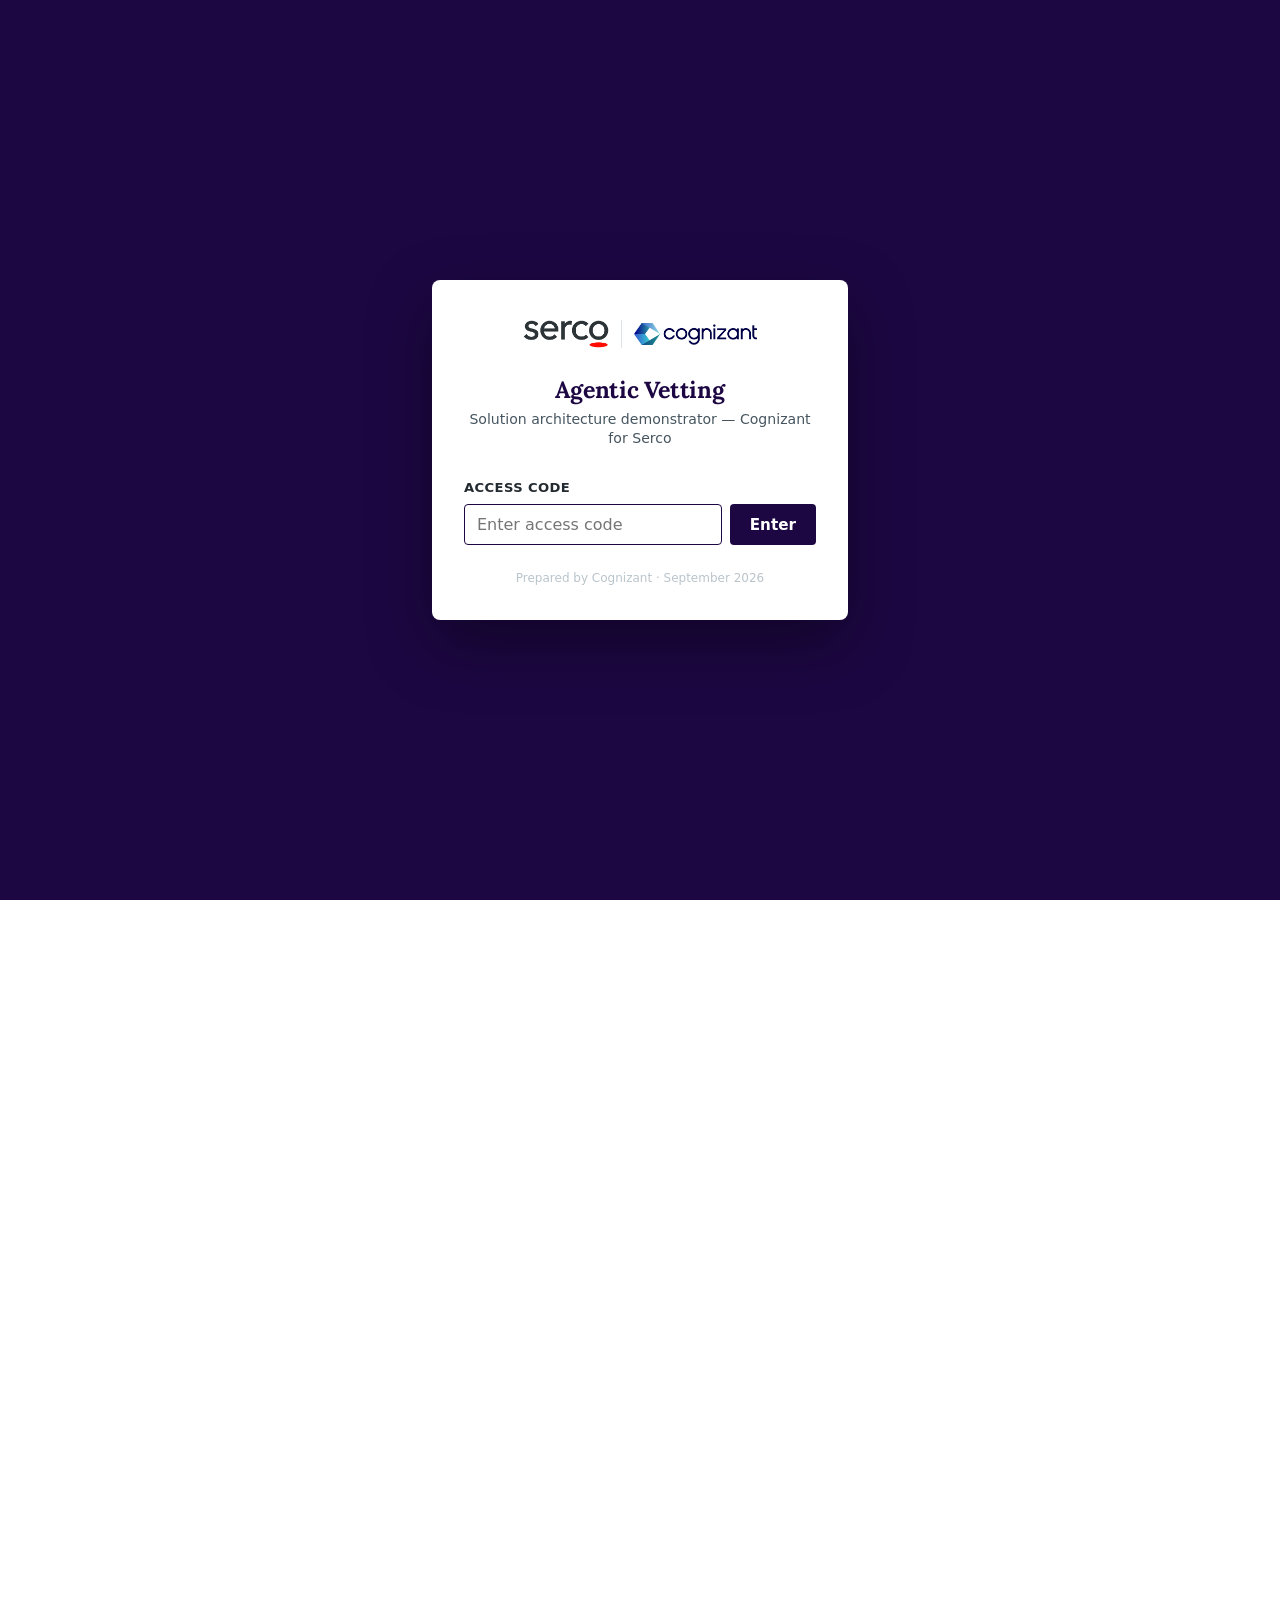
<file: index.html>
<!DOCTYPE html>
<html lang="en-GB">
<head>
<meta charset="utf-8">
<meta name="viewport" content="width=device-width, initial-scale=1">
<title>The case for agentic vetting — Serco Vetting &amp; Onboarding</title>
<meta name="description" content="An agentic AI solution for Serco's vetting and onboarding process, built from Serco's own process maps, defect analysis and business cases.">
<link rel="stylesheet" href="assets/css/serco.css">
<link rel="stylesheet" href="assets/css/pages.css">
<link rel="stylesheet" href="assets/css/a11y.css">
<script src="assets/js/gate.js"></script>
</head>
<body>
<a class="skip" href="#main">Skip to content</a>

<header class="site-header">
  <div class="brand-serco">
    <img src="assets/img/serco-logo.png" alt="Serco">
    <span class="divider" aria-hidden="true"></span>
    <span class="context">Agentic Vetting</span>
  </div>
  <nav class="site-nav" aria-label="Main">
    <a href="index.html" aria-current="page">Overview</a>
    <a href="process.html">Process &amp; personas</a>
    <a href="evidence.html">Evidence</a>
    <a href="agents.html">Agent fleet</a>
    <a href="simulation.html">Live simulation</a>
    <a href="business-case.html">Business case</a>
  </nav>
  <div class="brand-cognizant"><img src="assets/img/Cognizantlogo.png" alt="Cognizant"></div>
</header>

<main id="main">

  <section class="hero">
    <div class="wrap hero-grid">
      <div>
        <p class="eyebrow">Vetting &amp; Onboarding · Operational Excellence</p>
        <h1>Serco has already found the problem. This is the solution architecture.</h1>
        <p class="lede">
          Your two documents contain a measured defect profile, a root-cause analysis,
          a DUIS A3 and three written business cases worth 124 hours a month. What they
          don't contain is a solution — the automation lead is recorded as
          <em>TBC</em> on all three. Here is one, built entirely from what you already
          measured.
        </p>
        <p>
          <a href="agents.html"><strong>See the eleven agents &rarr;</strong></a><br>
          <a href="simulation.html">Watch them work a live case &rarr;</a>
        </p>
      </div>
      <div class="card card--accent">
        <h3>Read in this order</h3>
        <ul class="tick">
          <li><a href="process.html">Process &amp; personas</a> — what happens today, and who owns it</li>
          <li><a href="evidence.html">Evidence</a> — the actual documents, and how each agent reads them</li>
          <li><a href="agents.html">Agent fleet</a> — the eleven agents and what each one touches</li>
          <li><a href="simulation.html">Live simulation</a> — the fleet working real scenarios</li>
          <li><a href="business-case.html">Business case</a> — every number, with its source slide</li>
        </ul>
        <p class="src-note">Vetting Processes Sept 26.pdf · Vetting Cognizant Workshop Sept 2026.pdf</p>
      </div>
    </div>
  </section>

  <section class="band">
    <div class="wrap">
      <p class="eyebrow">The three numbers that matter</p>
      <h2>Where the effort goes today</h2>
      <div class="stats">
        <div class="stat">
          <span class="n">23<span class="unit">%</span></span>
          <span class="k">of RTW checks pushed back</span>
          <span class="src">229 of 1,004 tickets, May 2026. 28% in the July sample. [WS p4, p5]</span>
        </div>
        <div class="stat">
          <span class="n">7.2<span class="unit"> days</span></span>
          <span class="k">audit lead time, against a 3-day SLA</span>
          <span class="src">643 audit tickets/month, Jan–May 2026 average. [WS p9]</span>
        </div>
        <div class="stat">
          <span class="n">124<span class="unit"> hrs/mo</span></span>
          <span class="k">already written up as business cases</span>
          <span class="src">54 + 43 + 27 hrs. Raised 8 July 2026. Solution lead: TBC. [WS p11–p13]</span>
        </div>
        <div class="stat">
          <span class="n">3<span class="unit"> days</span></span>
          <span class="k">typical delay waiting for a manager to correct a submission</span>
          <span class="src">Estimated on the RTW current-state map. [VP p4]</span>
        </div>
      </div>
    </div>
  </section>

  <section class="band band--deep">
    <div class="wrap">
      <p class="eyebrow">The constraint most proposals would ignore</p>
      <h2>Your own documents say: fix the inputs first</h2>
      <div class="cards">
        <div class="card" style="background:rgba(255,255,255,.06);border-color:rgba(228,216,251,.22)">
          <p class="quote-serco" style="color:#fff">
            “Biggest automation opportunity: inputs need to be fixed first to provide
            confidence in automation outputs.”
          </p>
          <cite style="color:#B9A9D6;font-style:normal;font-size:.8rem">E2E SIPOC, Setup Vetting Check — [WS p2]</cite>
        </div>
        <div class="card" style="background:rgba(255,255,255,.06);border-color:rgba(228,216,251,.22)">
          <p class="quote-serco" style="color:#fff">
            “Complete above first: utilise capabilities to automate the RTW check.”
          </p>
          <cite style="color:#B9A9D6;font-style:normal;font-size:.8rem">RTW improvement opportunities — [WS p4]</cite>
        </div>
        <div class="card" style="background:rgba(255,255,255,.06);border-color:rgba(228,216,251,.22)">
          <p class="quote-serco" style="color:#fff">
            “Value adding for vetting — reviewing inputs to determine outputs.
            Difficult to automate but not impossible.”
          </p>
          <cite style="color:#B9A9D6;font-style:normal;font-size:.8rem">E2E SIPOC, Check &amp; Progress — [WS p2]</cite>
        </div>
      </div>
      <p style="margin-top:2rem;max-width:70ch">
        And the Specialist Vetting process map carries a watermark across the whole
        page: <strong style="color:#fff">DRAFT — DON'T AUTOMATE</strong>.
      </p>
      <p style="max-width:70ch">
        Automating the current process would mean automating a process that fails
        23% of the time at its front door, and industrialising a decision your own
        SMEs describe as value-adding human judgement. So this solution is
        sequenced, and every wave has a gate.
      </p>
    </div>
  </section>

  <section class="band">
    <div class="wrap">
      <p class="eyebrow">The approach</p>
      <h2>Prevent, then automate, then support the judgement</h2>
      <div class="cards">
        <div class="card card--accent">
          <p class="eyebrow">01 · Prevent</p>
          <h3>Move the check left</h3>
          <p>
            Today quality is checked <em>after</em> submission, by a human,
            downstream. Four agents move that check into the manager's hands at the
            moment of upload: a decision tree for the right document set, digital
            identity verification with an audit stamp, field extraction, and
            reconciliation against Appian.
          </p>
          <p class="src-note">Attacks the 14% / 13% / 6% / 3% root causes. [WS p7]</p>
        </div>
        <div class="card card--accent">
          <p class="eyebrow">02 · Automate</p>
          <h3>Straight-through the transactional middle</h3>
          <p>
            SAP filing, field keying and ticket routing are high-volume,
            rule-based and multi-system — exactly what should not consume a
            specialist's day. Two agents deliver your three existing business
            cases, and the audit becomes event-driven on contract signature rather
            than batch-and-queue.
          </p>
          <p class="src-note">54 + 43 + 27 hrs/month. [WS p11–p13]</p>
        </div>
        <div class="card card--accent">
          <p class="eyebrow">03 · Support</p>
          <h3>Leave the clearance decision with people</h3>
          <p>
            Check &amp; Progress adjudication stays human. An agent assembles the
            evidence pack — references, DBS, credit, 5-year address history,
            occupational health — and presents a reasoned recommendation
            <em>and the gaps</em>. A vetting officer decides. No agent ever issues a
            clearance.
          </p>
          <p class="src-note">Higher Level Checks, risk acceptance and ER escalation stay human-authority.</p>
        </div>
      </div>
    </div>
  </section>

  <section class="band band--tint">
    <div class="wrap">
      <p class="eyebrow">Delivery sequence</p>
      <h2>Six waves, six gates</h2>
      <p class="lede">
        Nothing proceeds because a slide says it should. Each wave has to pass a
        measurable gate before the next begins — starting with the measurement
        Serco says is missing.
      </p>
      <div class="table-scroll">
        <table class="data">
          <caption>Wave plan, sequenced around the “fix the inputs first” rule</caption>
          <thead>
            <tr><th>Wave</th><th>What</th><th>Why here</th><th>Gate to pass</th></tr>
          </thead>
          <tbody>
            <tr>
              <td><strong>0 · Prove</strong></td>
              <td>A2 Document Intelligence + A4 Data Reconciliation in <strong>shadow mode</strong>. No automation, no decisions</td>
              <td>This is precisely the evidence your SIPOC says is missing before automation can be trusted</td>
              <td>Measured per-document-type accuracy against the human outcome</td>
            </tr>
            <tr>
              <td><strong>1 · Prevent</strong></td>
              <td>A1 Manager Copilot + A3 Identity Verification in PeopleFirst</td>
              <td>The Yellow Belt project, delivered digitally. Attacks the 23% at source</td>
              <td>Pushback sustained at or below 10% — your own A3 goal</td>
            </tr>
            <tr>
              <td><strong>2 · Automate the audit</strong></td>
              <td>A9 Records &amp; Compliance + A10 Follow-on Action</td>
              <td>Your three written business cases. Lowest policy risk — filing and routing, no clearance judgement</td>
              <td>Straight-through rate, and <strong>zero ER-confidentiality breaches</strong></td>
            </tr>
            <tr>
              <td><strong>3 · Automate RTW &amp; setup</strong></td>
              <td>A5 Screening Setup + RTW straight-through processing</td>
              <td>Legitimate only once Wave 1 is sustained — the deck says “complete above first”</td>
              <td>2-hour SLA held with no accuracy regression</td>
            </tr>
            <tr>
              <td><strong>4 · Scale out</strong></td>
              <td>A6 Progress &amp; Chase + A7 Inbox &amp; Query; extend A1–A5 to Direct Vetting</td>
              <td>Retires the daily AS completion report and the Excel trackers</td>
              <td>Direct Vetting input failure down from 14%</td>
            </tr>
            <tr>
              <td><strong>5 · Adjudication support</strong></td>
              <td>A8 Adjudication Support, human-in-the-loop only</td>
              <td>Judgement work — last, and most carefully</td>
              <td>Officer agreement rate; <strong>zero autonomous clearances</strong></td>
            </tr>
          </tbody>
        </table>
      </div>
      <div class="callout callout--warn">
        <p>
          <strong>Deliberately out of scope until unblocked.</strong>
          Specialist Vetting automation, because its process map is watermarked
          “DRAFT — DON'T AUTOMATE” and needs sign-off. And AFRS, because PEGA is not
          yet live and the VDI environment has no direct link to Access Screening and
          no copy-paste.
        </p>
        <cite>[VP p3], [WS p1]</cite>
      </div>
    </div>
  </section>

  <section class="band">
    <div class="wrap">
      <p class="eyebrow">What it adds up to</p>
      <h2>≈192–199 hours a month, for Vetting &amp; Onboarding alone</h2>
      <div class="stats">
        <div class="stat"><span class="n">97<span class="unit"> hrs</span></span><span class="k">SAP filing &amp; field keying</span><span class="src">Business cases 1 + 2 · agent A9</span></div>
        <div class="stat"><span class="n">27<span class="unit"> hrs</span></span><span class="k">follow-on ticket routing</span><span class="src">Business case 3 · agent A10</span></div>
        <div class="stat"><span class="n">56.2<span class="unit"> hrs</span></span><span class="k">RTW check, after right-first-time</span><span class="src">Stated residual once the 23% rework is gone [WS p4]</span></div>
        <div class="stat"><span class="n">11.5–19.1<span class="unit"> hrs</span></span><span class="k">RTW rework eliminated</span><span class="src">Range, because the deck states both. See the caveat below</span></div>
      </div>
      <div class="callout" style="margin-top:2rem">
        <p>
          <strong>One honest caveat about that last figure.</strong>
          The deck states 11.5 hours of avoidable rework for 229 tickets, which implies
          about 3 minutes each. The root-cause table uses 5 minutes per occurrence
          against a volume of 876, which implies about 19.1 hours. Both numbers are in
          your documents, so we show the range and its cause rather than quietly
          picking the bigger one.
        </p>
        <cite>[WS p4] and [WS p7] — worth resolving with the process owner</cite>
      </div>
      <p>
        <span class="badge-serco">Serco figures</span>
        <span class="badge-ours">Cognizant arithmetic</span>
        are distinguished throughout.
        <a href="business-case.html">See every number with its source &rarr;</a>
      </p>
      <p class="lede" style="margin-top:1.5rem">
        Direct Vetting's 14% and Specialist Vetting's 9% inbound failure rates are the
        same defect class, so the same four prevention agents apply unchanged — but no
        hours are claimed for those teams, because no volume or AHT data was published
        for them.
      </p>
    </div>
  </section>

</main>

<footer class="site-footer">
  <div class="wrap">
    <span>Serco Vetting &amp; Onboarding · Agentic AI solution design · September 2026</span>
    <span>Prepared by Cognizant · figures sourced from Serco process documentation</span>
  </div>
</footer>

</body>
</html>
</file>
<file: assets/css/serco.css>
/* ==========================================================================
   Serco Agentic Vetting — design system
   Palette extracted from Serco's own PowerPoint master
   (Vetting Cognizant Workshop Sept 2026.pdf) and the supplied logo PNG.
   serco.com/brand-guidelines/primary-colours returns 403 to automated fetches.

   Contrast audit (computed, WCAG 2.1 ratios against #FFFFFF):
     #232A30 body        14.3:1  AAA
     #46555F secondary    7.5:1  AAA
     #C50001 headings     6.2:1  AA normal / AAA large   -> safe for text
     #EB2D2E accent       4.2:1  FAILS AA normal         -> graphics + large only
     #1D0743 on white    18.0:1  AAA (and white on it)
     #D7DEE2 on #1D0743  13.2:1  AAA
   ========================================================================== */

/* ---------- vendored fonts (offline; Google Fonts is unreachable) ---------- */
@font-face {
  font-family: 'Lora';
  src: url('../fonts/lora-latin-400-normal.woff2') format('woff2');
  font-weight: 400; font-style: normal; font-display: swap;
}
@font-face {
  font-family: 'Lora';
  src: url('../fonts/lora-latin-600-normal.woff2') format('woff2');
  font-weight: 600; font-style: normal; font-display: swap;
}
@font-face {
  font-family: 'Lora';
  src: url('../fonts/lora-latin-700-normal.woff2') format('woff2');
  font-weight: 700; font-style: normal; font-display: swap;
}

:root {
  /* brand */
  --red:        #C50001;
  --red-bright: #EB2D2E;   /* graphics and large text only — 4.2:1 */
  --purple:     #1D0743;
  --purple-lo:  #120428;
  --slate:      #232A30;
  --steel:      #46555F;
  --steel-2:    #3D4961;
  --mist:       #D7DEE2;
  --lilac:      #E4D8FB;
  --offwhite:   #F2F2F2;
  --charcoal:   #2D3437;
  --white:      #FFFFFF;

  /* semantic */
  --ink:        var(--slate);
  --ink-2:      var(--steel);
  --rule:       #DCE2E6;
  --rule-strong:#B9C4CB;
  --surface:    var(--white);
  --surface-2:  var(--offwhite);
  --surface-3:  #E9EEF1;

  /* type */
  --display: 'Lora', Georgia, 'Times New Roman', serif;
  --ui: 'Avenir Next LT Pro', 'Avenir Next', Avenir, 'Segoe UI', system-ui,
        -apple-system, 'Helvetica Neue', Arial, sans-serif;
  --mono: ui-monospace, SFMono-Regular, 'SF Mono', Menlo, Consolas, monospace;

  /* scale */
  --sp-1: .25rem; --sp-2: .5rem;  --sp-3: .75rem; --sp-4: 1rem;
  --sp-5: 1.5rem; --sp-6: 2rem;   --sp-7: 3rem;   --sp-8: 4rem;
  --maxw: 74rem;
  --radius: 4px;
  --shadow: 0 1px 2px rgba(35,42,48,.06), 0 8px 24px rgba(35,42,48,.06);
  --shadow-lift: 0 2px 4px rgba(35,42,48,.08), 0 16px 40px rgba(35,42,48,.10);
}

*, *::before, *::after { box-sizing: border-box; }

html { -webkit-text-size-adjust: 100%; scroll-behavior: smooth; }

body {
  margin: 0;
  font-family: var(--ui);
  font-size: 16px;
  line-height: 1.6;
  color: var(--ink);
  background: var(--surface);
  -webkit-font-smoothing: antialiased;
}

h1, h2, h3, h4 { font-family: var(--display); font-weight: 600; line-height: 1.2; margin: 0 0 var(--sp-3); }
h1 { font-size: clamp(2rem, 4.4vw, 3.1rem); color: var(--red); letter-spacing: -.01em; }
h2 { font-size: clamp(1.5rem, 2.6vw, 2.1rem); color: var(--red); }
h3 { font-size: 1.2rem; color: var(--purple); font-weight: 700; }
h4 { font-size: 1rem; font-family: var(--ui); font-weight: 700; color: var(--purple); }
p  { margin: 0 0 var(--sp-4); max-width: 68ch; }
a  { color: var(--red); text-underline-offset: 2px; }
a:hover { color: var(--red-bright); }
strong { font-weight: 700; color: var(--purple); }
small { font-size: .82rem; color: var(--ink-2); }
code { font-family: var(--mono); font-size: .88em; background: var(--surface-2);
       padding: .1em .35em; border-radius: 3px; color: var(--purple); }

:focus-visible { outline: 3px solid var(--red-bright); outline-offset: 2px; }

.wrap { max-width: var(--maxw); margin: 0 auto; padding: 0 var(--sp-5); }
.lede { font-size: 1.15rem; color: var(--ink-2); max-width: 62ch; }
.eyebrow {
  font-size: .72rem; font-weight: 700; letter-spacing: .14em; text-transform: uppercase;
  color: var(--steel); margin: 0 0 var(--sp-2);
}
.center { text-align: center; }
.mono { font-family: var(--mono); font-size: .86rem; }

/* ---------- header: Serco left · nav centre · Cognizant right ----------
   Headers are deliberately LIGHT on every page, including the simulation.
   The supplied Serco lockup sits on an opaque white field and we have no
   reversed variant, so a dark header would force us to recolour a client
   mark. Only the 3D canvas goes dark.                                     */
.site-header {
  position: sticky; top: 0; z-index: 50;
  display: flex; align-items: center; gap: var(--sp-5);
  padding: var(--sp-3) var(--sp-5);
  background: rgba(255,255,255,.94);
  backdrop-filter: saturate(160%) blur(8px);
  border-bottom: 1px solid var(--rule);
}
.brand-serco { display: flex; align-items: center; flex: 0 0 auto; }
.brand-serco img { height: 30px; width: auto; display: block; }
.brand-serco .divider {
  width: 1px; height: 28px; background: var(--rule-strong); margin: 0 var(--sp-4);
}
.brand-serco .context {
  font-family: var(--display); font-size: .95rem; color: var(--purple); white-space: nowrap;
}
.site-nav { flex: 1 1 auto; display: flex; gap: var(--sp-1); justify-content: center; flex-wrap: wrap; }
.site-nav a {
  font-size: .87rem; font-weight: 600; color: var(--steel); text-decoration: none;
  padding: var(--sp-2) var(--sp-3); border-radius: var(--radius); white-space: nowrap;
}
.site-nav a:hover { background: var(--surface-2); color: var(--purple); }
.site-nav a[aria-current="page"] {
  color: var(--red); background: var(--surface-2); box-shadow: inset 0 -2px 0 var(--red);
}
/* Cognizant: secondary mark, header top-right, and nowhere else on the page. */
.brand-cognizant { flex: 0 0 auto; display: flex; align-items: center; }
.brand-cognizant img { height: 26px; width: auto; display: block; }

@media (max-width: 860px) {
  .site-header { flex-wrap: wrap; gap: var(--sp-3); }
  .site-nav { order: 3; flex-basis: 100%; justify-content: flex-start; }
  .brand-serco .context, .brand-serco .divider { display: none; }
}

/* ---------- hero ---------- */
.hero { padding: var(--sp-8) 0 var(--sp-7); border-bottom: 1px solid var(--rule); }
.hero h1 { max-width: 30ch; }
.hero-grid { display: grid; grid-template-columns: 1.15fr .85fr; gap: var(--sp-7); align-items: start; }
@media (max-width: 900px) { .hero-grid { grid-template-columns: 1fr; } }

/* ---------- section bands ---------- */
.band { padding: var(--sp-7) 0; }
.band--tint { background: var(--surface-2); border-block: 1px solid var(--rule); }
.band--deep {
  background: var(--purple); color: var(--mist);
  border-block: 1px solid var(--purple);
}
.band--deep h2 { color: var(--white); }
.band--deep h3, .band--deep h4 { color: var(--lilac); }
.band--deep strong { color: var(--white); }
.band--deep a { color: var(--lilac); }
.band--deep .lede, .band--deep small { color: #BFC8D6; }
.band--deep .eyebrow { color: var(--lilac); }

/* ---------- stat tiles ---------- */
.stats { display: grid; gap: var(--sp-4); grid-template-columns: repeat(auto-fit, minmax(13rem, 1fr)); }
.stat {
  background: var(--surface); border: 1px solid var(--rule);
  border-top: 3px solid var(--red); border-radius: var(--radius);
  padding: var(--sp-5); box-shadow: var(--shadow);
}
.stat .n {
  font-family: var(--display); font-weight: 700; font-size: 2.4rem;
  line-height: 1; color: var(--purple); display: block; margin-bottom: var(--sp-2);
}
.stat .n .unit { font-size: 1.05rem; color: var(--steel); font-family: var(--ui); font-weight: 600; }
.stat .k { font-weight: 700; color: var(--ink); display: block; font-size: .95rem; }
.stat .src { display: block; margin-top: var(--sp-2); font-size: .74rem; color: var(--steel); }
.band--deep .stat { background: rgba(255,255,255,.05); border-color: rgba(228,216,251,.22); }
.band--deep .stat .n { color: var(--white); }
.band--deep .stat .n .unit, .band--deep .stat .src { color: #B9A9D6; }
.band--deep .stat .k { color: var(--mist); }

/* ---------- cards ---------- */
.cards { display: grid; gap: var(--sp-4); grid-template-columns: repeat(auto-fit, minmax(17rem, 1fr)); }
.card {
  background: var(--surface); border: 1px solid var(--rule); border-radius: var(--radius);
  padding: var(--sp-5); box-shadow: var(--shadow);
}
.card h3 { margin-bottom: var(--sp-2); }
.card > :last-child { margin-bottom: 0; }
.card--accent { border-left: 3px solid var(--red); }

/* ---------- chips ---------- */
.chips { display: flex; flex-wrap: wrap; gap: var(--sp-1); list-style: none; margin: 0 0 var(--sp-3); padding: 0; }
.chip {
  font-size: .72rem; font-weight: 700; letter-spacing: .02em;
  padding: .2em .6em; border-radius: 999px;
  background: var(--surface-3); color: var(--steel-2); border: 1px solid var(--rule);
  white-space: nowrap;
}
.chip--sys { background: var(--lilac); color: #40206E; border-color: #CDBDF0; }
.chip--save { background: #FFE9E9; color: #8E0B0C; border-color: #F5C7C7; }
.chip--wave { background: var(--purple); color: var(--white); border-color: var(--purple); }
.chip--human { background: #FFF4D6; color: #6B4D00; border-color: #EBD79A; }

/* ---------- tables ---------- */
.table-scroll { overflow-x: auto; margin: 0 0 var(--sp-4); border: 1px solid var(--rule); border-radius: var(--radius); }
table.data { width: 100%; border-collapse: collapse; font-size: .9rem; background: var(--surface); }
table.data caption { text-align: left; padding: var(--sp-3) var(--sp-4); font-weight: 700; color: var(--purple); }
table.data th, table.data td { padding: var(--sp-3) var(--sp-4); text-align: left; vertical-align: top; border-bottom: 1px solid var(--rule); }
table.data thead th { background: var(--purple); color: var(--white); font-size: .78rem; letter-spacing: .06em; text-transform: uppercase; border-bottom: none; }
table.data tbody tr:nth-child(even) { background: var(--surface-2); }
table.data tbody tr:last-child td { border-bottom: none; }
table.data td.num, table.data th.num { text-align: right; font-variant-numeric: tabular-nums; }
table.data tr.total td { font-weight: 700; color: var(--purple); background: var(--surface-3); }

/* ---------- callouts ---------- */
.callout {
  border-left: 3px solid var(--red); background: var(--surface-2);
  padding: var(--sp-4) var(--sp-5); border-radius: 0 var(--radius) var(--radius) 0;
  margin: 0 0 var(--sp-5);
}
.callout > :last-child { margin-bottom: 0; }
.callout--warn { border-left-color: #B26A00; background: #FFF8E8; }
.callout--draft { border-left-color: var(--red); background: #FFF0F0; }
.callout cite { display: block; margin-top: var(--sp-2); font-size: .8rem; font-style: normal; color: var(--steel); }
.quote-serco { font-family: var(--display); font-size: 1.1rem; color: var(--purple); font-style: italic; }

/* ---------- source footnotes ---------- */
.src-note { font-size: .78rem; color: var(--steel); }
.src-note::before { content: "Source: "; font-weight: 700; }
.badge-serco, .badge-ours {
  display: inline-block; font-size: .68rem; font-weight: 700; letter-spacing: .06em;
  text-transform: uppercase; padding: .15em .5em; border-radius: 3px; vertical-align: middle;
}
.badge-serco { background: var(--purple); color: var(--white); }
.badge-ours  { background: var(--surface-3); color: var(--steel-2); border: 1px solid var(--rule-strong); }

/* ---------- lists ---------- */
ul.tick, ul.plain { list-style: none; padding: 0; margin: 0 0 var(--sp-4); }
ul.tick li { position: relative; padding-left: 1.5rem; margin-bottom: var(--sp-2); }
ul.tick li::before {
  content: "\2713"; position: absolute; left: 0; top: 0;
  color: var(--red); font-weight: 700;
}
ul.plain li { margin-bottom: var(--sp-2); }

/* ---------- footer ---------- */
.site-footer {
  border-top: 1px solid var(--rule); background: var(--surface-2);
  padding: var(--sp-5); margin-top: var(--sp-7);
  font-size: .82rem; color: var(--steel);
}
.site-footer .wrap { display: flex; justify-content: space-between; gap: var(--sp-4); flex-wrap: wrap; }
/* No Cognizant mark in the footer — header top-right only, by instruction. */

/* ---------- skip link ---------- */
.skip {
  position: absolute; left: -9999px; top: 0; z-index: 100;
  background: var(--purple); color: var(--white); padding: var(--sp-3) var(--sp-4);
}
.skip:focus { left: var(--sp-3); top: var(--sp-3); }

/* ---------- print ---------- */
@media print {
  .site-header, .site-nav, .skip { position: static; }
  .band--deep { background: #fff; color: #000; }
  .band--deep h2, .band--deep h3 { color: #000; }
}
</file>
<file: assets/css/pages.css>
/* ==========================================================================
   Page-specific components: agent fleet grid, process maps, charts, sim HUD
   ========================================================================== */

/* ============================ AGENT FLEET ================================
   Grid echoes the reference image: satellites surrounding a central
   orchestrator, with the assurance plane as a substrate band beneath.

       A1  A2  A3  A4
       A5  [ ORCHESTRATOR ]  A6
       A7  A8  A9  A10
       [ ===== assurance & audit plane ===== ]
   ======================================================================== */
.fleet {
  display: grid;
  grid-template-columns: repeat(4, 1fr);
  gap: var(--sp-3);
  margin: 0 0 var(--sp-4);
  position: relative;
}
.fleet-orch { grid-column: 2 / span 2; }

.agent-box {
  position: relative;
  display: flex; flex-direction: column;
  background: var(--surface);
  border: 1px solid var(--rule-strong);
  border-top: 3px solid var(--steel);
  border-radius: var(--radius);
  padding: var(--sp-4);
  box-shadow: var(--shadow);
  transition: box-shadow .18s ease, transform .18s ease, border-color .18s ease;
  text-align: left; font: inherit; color: inherit;
  cursor: pointer; width: 100%;
}
.agent-box:hover, .agent-box:focus-visible {
  box-shadow: var(--shadow-lift); transform: translateY(-2px); border-top-color: var(--red);
}
.agent-box[aria-expanded="true"] { border-top-color: var(--red); background: #FFFDFD; }

.agent-box .agent-id {
  font-family: var(--mono); font-size: .72rem; font-weight: 700;
  color: var(--white); background: var(--steel-2);
  padding: .1em .45em; border-radius: 3px; align-self: flex-start;
  margin-bottom: var(--sp-2); letter-spacing: .04em;
}
.agent-box .agent-name {
  font-family: var(--display); font-weight: 700; font-size: 1.02rem;
  color: var(--purple); line-height: 1.25; margin-bottom: var(--sp-2);
}
.agent-box .agent-job { font-size: .84rem; color: var(--ink-2); margin-bottom: var(--sp-3); flex: 1 1 auto; }
.agent-box .agent-foot { margin-top: auto; }

/* orchestrator gets the emphasis the centre of the reference image has */
.agent-box--orch {
  border-top-color: var(--red);
  background: linear-gradient(180deg, #FFF6F6 0%, var(--surface) 55%);
}
.agent-box--orch .agent-id { background: var(--red); }
.agent-box--orch .agent-name { font-size: 1.25rem; }

/* the assurance substrate — deliberately not styled as a peer pod */
.assurance-plane {
  background: var(--purple); color: var(--mist);
  border-radius: var(--radius); padding: var(--sp-5);
  border: 1px solid var(--purple);
  background-image:
    linear-gradient(rgba(228,216,251,.055) 1px, transparent 1px),
    linear-gradient(90deg, rgba(228,216,251,.055) 1px, transparent 1px);
  background-size: 22px 22px, 22px 22px;
}
.assurance-plane h3 { color: var(--lilac); margin-bottom: var(--sp-2); }
.assurance-plane .chip { background: rgba(228,216,251,.13); color: var(--lilac); border-color: rgba(228,216,251,.3); }

/* ---------------------------------------------------------- detail popup
   Opens AT THE CURSOR rather than expanding below the grid, which used to push
   the boxes around and lose the reader's place. position:fixed so it is
   positioned in viewport coordinates, matching the pointer event. */
.agent-pop {
  position: fixed; z-index: 80;
  width: min(30rem, calc(100vw - 20px));
  max-height: min(30rem, calc(100vh - 20px));
  overflow-y: auto;
  background: var(--surface);
  border: 1px solid var(--rule-strong);
  border-left: 3px solid var(--red);
  border-radius: 0 var(--radius) var(--radius) 0;
  padding: var(--sp-4) var(--sp-5);
  box-shadow: 0 4px 10px rgba(35,42,48,.14), 0 24px 60px rgba(35,42,48,.22);
}
.agent-pop[hidden] { display: none; }
.agent-pop:focus { outline: none; }
.agent-pop:focus-visible { outline: 3px solid var(--red-bright); outline-offset: 2px; }
.agent-pop-close {
  float: right; margin: -.25rem -.5rem 0 var(--sp-3);
  background: none; border: 0; cursor: pointer;
  font-size: 1.35rem; line-height: 1; color: var(--steel);
  padding: 0 .2rem;
}
.agent-pop-close:hover { color: var(--red); }
.agent-pop-title {
  font-family: var(--display); font-size: 1.05rem; color: var(--purple);
  margin: 0 0 var(--sp-3); padding-right: 1.5rem;
}
.agent-pop-body dl { display: grid; grid-template-columns: 8.5rem 1fr; gap: var(--sp-2) var(--sp-3); margin: 0; }
.agent-pop-body dt {
  font-weight: 700; color: var(--steel-2); font-size: .7rem;
  text-transform: uppercase; letter-spacing: .05em;
}
.agent-pop-body dd { margin: 0; font-size: .86rem; color: var(--ink); }
@media (max-width: 620px) {
  .agent-pop-body dl { grid-template-columns: 1fr; gap: .1rem 0; }
  .agent-pop-body dt { margin-top: .5rem; }
}

@media (max-width: 1000px) {
  .fleet { grid-template-columns: repeat(2, 1fr); }
  .fleet-orch { grid-column: 1 / span 2; order: -1; }
}
@media (max-width: 560px) {
  .fleet { grid-template-columns: 1fr; }
  .fleet-orch { grid-column: 1; }
}

/* wave overlay toggle */
.fleet[data-waves="on"] .agent-box::after {
  content: attr(data-wave-label);
  position: absolute; top: var(--sp-2); right: var(--sp-2);
  font-size: .68rem; font-weight: 700; letter-spacing: .05em;
  background: var(--purple); color: var(--white);
  padding: .15em .5em; border-radius: 3px;
}

/* ============================ PROCESS MAPS ============================== */
.map-frame {
  border: 1px solid var(--rule-strong); border-radius: var(--radius);
  background: var(--surface); margin: 0 0 var(--sp-5); overflow: hidden;
}
.map-frame > figcaption {
  padding: var(--sp-3) var(--sp-4); background: var(--purple); color: var(--white);
  font-weight: 700; font-size: .9rem;
  display: flex; justify-content: space-between; align-items: center; gap: var(--sp-3); flex-wrap: wrap;
}
.map-frame > figcaption .tag {
  font-size: .68rem; letter-spacing: .06em; text-transform: uppercase;
  background: rgba(255,255,255,.16); padding: .2em .55em; border-radius: 3px;
}
.map-frame > figcaption .tag--draft { background: var(--red); }
.map-src {
  margin: 0; padding: var(--sp-4); overflow-x: auto;
  font-family: var(--mono); font-size: .76rem; line-height: 1.55;
  color: var(--slate); background: var(--surface-2);
  border-top: 1px solid var(--rule); max-height: 30rem;
}
.map-src .k  { color: var(--red); font-weight: 700; }   /* keyword */
.map-src .id { color: var(--steel-2); }                  /* identifier */
.map-src .s  { color: #1F6B3A; }                         /* string label */
.map-src .f  { color: var(--purple); font-weight: 700; } /* flow operator */
.map-src .c  { color: #7A8790; }                         /* accTitle/accDescr */
.map-validation {
  padding: var(--sp-2) var(--sp-4); font-size: .78rem; color: var(--steel);
  background: var(--surface-3); border-top: 1px solid var(--rule);
  font-family: var(--mono);
}
.map-validation .pass { color: #1F6B3A; font-weight: 700; }
.map-validation .warn { color: #8A5A00; font-weight: 700; }

/* ============================== CHARTS ================================== */
.chart { margin: 0 0 var(--sp-6); }
.chart figcaption { font-weight: 700; color: var(--purple); margin-bottom: var(--sp-3); font-size: .95rem; }
.chart svg { display: block; width: 100%; height: auto; overflow: visible; }
.chart .axis line, .chart .axis path { stroke: var(--rule-strong); stroke-width: 1; }
.chart .grid line { stroke: var(--rule); stroke-width: 1; }
.chart text { font-family: var(--ui); font-size: 11px; fill: var(--steel); }
.chart .val { font-weight: 700; fill: var(--purple); font-variant-numeric: tabular-nums; }
.chart .lbl { fill: var(--ink); }
.chart .target { stroke: var(--purple); stroke-width: 2; stroke-dasharray: 6 4; fill: none; }
.chart-legend { display: flex; gap: var(--sp-4); flex-wrap: wrap; margin-top: var(--sp-3); font-size: .82rem; }
.chart-legend span { display: inline-flex; align-items: center; gap: var(--sp-2); }
.legend-swatch { width: 1rem; height: 1rem; border-radius: 2px; display: inline-block; border: 1px solid rgba(0,0,0,.14); }

/* ========================== SIMULATION PAGE ============================= */
.sim-stage {
  position: relative;
  background: var(--purple-lo);
  border: 1px solid var(--rule-strong);
  border-radius: var(--radius);
  overflow: hidden;
  /* No min-height: the canvas's aspect-ratio drives the stage height. A
     min-height here fights that at half width and distorts the scene. */
}
/* height:auto, not 100%: the stage now takes its height FROM the canvas, so
   height:100% would be circular. aspect-ratio is the single source of truth. */
.sim-stage canvas { display: block; width: 100%; height: auto; }
#sim-canvas { aspect-ratio: 16 / 9; }

.sim-hud {
  position: absolute; inset: 0; pointer-events: none;
  display: grid; grid-template-columns: minmax(0,1fr) 17rem;
  grid-template-rows: auto 1fr auto; gap: var(--sp-3); padding: var(--sp-3);
  font-size: .82rem;
}
.sim-hud > * { pointer-events: auto; }
.hud-panel {
  background: rgba(18,4,40,.82);
  border: 1px solid rgba(228,216,251,.24);
  border-radius: var(--radius);
  color: var(--mist);
  padding: var(--sp-3);
  backdrop-filter: blur(4px);
}
.hud-panel h4 {
  font-family: var(--ui); font-size: .68rem; letter-spacing: .12em; text-transform: uppercase;
  color: var(--lilac); margin: 0 0 var(--sp-2); font-weight: 700;
}

.hud-counters { grid-column: 1; grid-row: 1; display: flex; gap: var(--sp-3); flex-wrap: wrap; align-self: start; }
.hud-counter { min-width: 6.5rem; }
.hud-counter .n {
  display: block; font-family: var(--display); font-weight: 700; font-size: 1.6rem;
  line-height: 1.05; color: var(--white); font-variant-numeric: tabular-nums;
}
.hud-counter .k { display: block; font-size: .66rem; letter-spacing: .08em; text-transform: uppercase; color: #B9A9D6; }

.hud-side { grid-column: 2; grid-row: 1 / span 2; display: flex; flex-direction: column; gap: var(--sp-3); min-height: 0; }
.hud-log { flex: 1 1 auto; min-height: 0; display: flex; flex-direction: column; }
.hud-log ol {
  list-style: none; margin: 0; padding: 0; overflow-y: auto; flex: 1 1 auto;
  font-family: var(--mono); font-size: .7rem; line-height: 1.5;
}
.hud-log li { padding: .15rem 0; border-bottom: 1px solid rgba(228,216,251,.08); color: var(--mist); }
.hud-log li .t { color: #9C8CC0; margin-right: .4em; }
.hud-log li.ev--escalate { color: #FF8A8A; }
.hud-log li.ev--human { color: var(--lilac); }
.hud-log li.ev--done { color: #9BE3B5; }
.hud-log li.ev--guard { color: #FFD27A; }

.hud-controls {
  grid-column: 1 / -1; grid-row: 3; display: flex; gap: var(--sp-3);
  align-items: center; flex-wrap: wrap;
}
.hud-controls label { display: inline-flex; align-items: center; gap: var(--sp-2); color: var(--mist); }
.hud-controls select, .hud-controls button {
  font: inherit; font-size: .8rem; font-family: var(--ui);
  background: rgba(228,216,251,.1); color: var(--mist);
  border: 1px solid rgba(228,216,251,.3); border-radius: var(--radius);
  padding: .3rem .6rem; cursor: pointer;
}
.hud-controls button:hover, .hud-controls select:hover { background: rgba(228,216,251,.2); }
.hud-controls button[aria-pressed="true"] { background: var(--red); border-color: var(--red); color: var(--white); }
.hud-controls select option { background: var(--purple); color: var(--mist); }

.hud-detail { grid-column: 1; grid-row: 2; align-self: end; max-width: 26rem; }
.hud-detail[hidden] { display: none; }
.hud-detail .close {
  float: right; background: none; border: 0; color: var(--lilac);
  font-size: 1.1rem; line-height: 1; cursor: pointer; padding: 0 0 0 var(--sp-2);
}
.hud-detail dl { margin: 0; display: grid; grid-template-columns: 5.5rem 1fr; gap: .2rem var(--sp-2); }
.hud-detail dt { color: #B9A9D6; font-size: .68rem; text-transform: uppercase; letter-spacing: .06em; }
.hud-detail dd { margin: 0; font-size: .78rem; }

@media (max-width: 880px) {
  .sim-hud { grid-template-columns: 1fr; grid-template-rows: auto auto 1fr auto; }
  .hud-side { grid-column: 1; grid-row: 2; }
  .hud-detail { grid-row: 3; max-width: none; }
  .hud-log ol { max-height: 9rem; }
}

/* state legend (shared by the 3D scene and the DOM mirror) */
.state-legend { display: grid; gap: var(--sp-2); grid-template-columns: repeat(auto-fit, minmax(14rem,1fr)); }
.state-legend .row { display: flex; align-items: center; gap: var(--sp-2); font-size: .84rem; }
.state-legend .glyph {
  display: inline-grid; place-items: center; width: 1.6rem; height: 1.6rem;
  border-radius: 999px; font-weight: 700; font-size: .8rem; flex: 0 0 auto;
  border: 2px solid currentColor;
}

/* DOM mirror — always in the DOM; screen-reader view + no-WebGL fallback */
.agent-mirror { list-style: none; margin: 0; padding: 0; display: grid; gap: var(--sp-2); grid-template-columns: repeat(auto-fit, minmax(15rem,1fr)); }
.agent-mirror li {
  display: flex; align-items: baseline; gap: var(--sp-2);
  border: 1px solid var(--rule); border-left: 3px solid var(--steel);
  border-radius: var(--radius); padding: var(--sp-2) var(--sp-3); background: var(--surface);
  font-size: .84rem;
}
.agent-mirror li[data-state="WORKING"]       { border-left-color: var(--red-bright); }
.agent-mirror li[data-state="WAITING_HUMAN"] { border-left-color: #8B5CF6; background: #FAF6FF; }
.agent-mirror li[data-state="ESCALATED"]     { border-left-color: var(--red); background: #FFF4F4; }
.agent-mirror li[data-state="DONE"]          { border-left-color: #1F6B3A; }
.agent-mirror li[data-state="BLOCKED"]       { border-left-color: var(--steel); background: var(--surface-2); }
.agent-mirror .mname { font-weight: 700; color: var(--purple); }
.agent-mirror .mstate { color: var(--ink-2); font-size: .8rem; }

.sim-fallback-note {
  background: #FFF8E8; border-left: 3px solid #B26A00;
  padding: var(--sp-4); margin: 0 0 var(--sp-4); border-radius: 0 var(--radius) var(--radius) 0;
}
.sim-fallback-note[hidden] { display: none; }

/* boot self-check banner: a missing vendor file must read as an instruction,
   not as a black rectangle five minutes before a workshop */
#boot-error {
  position: fixed; inset: 0; z-index: 999;
  display: none; place-content: center;
  background: var(--purple); color: var(--mist);
  font-family: var(--ui); padding: var(--sp-7); text-align: center;
}
#boot-error.show { display: grid; }
#boot-error h2 { color: var(--white); font-family: var(--display); }
#boot-error code { background: rgba(255,255,255,.12); color: var(--lilac); }

/* ==========================================================================
   evidence walkthrough (evidence.html)

   Two panes, deliberately opposite: the document is paper (light, bordered,
   photographic) and the agent's reasoning is system (dark purple, mono
   accents). That split is why this file reuses the trust-* components without
   recolouring any of them - they were written for the simulation's dark
   governance pane and work here unchanged.
   ========================================================================== */
.ev-app[data-ev-ready="failed"] { display: none; }

/* ------------------------------------------------------------- step rail */
.ev-rail {
  display: flex; gap: var(--sp-2); overflow-x: auto; padding-bottom: var(--sp-3);
  margin-bottom: var(--sp-3); scrollbar-width: thin;
}
.ev-tab {
  flex: 0 0 auto; width: 10.5rem; text-align: left; cursor: pointer;
  display: grid; grid-template-columns: auto 1fr; grid-template-areas: "n t" "n r";
  gap: 0 .5rem; padding: .5rem .6rem;
  font: inherit; color: var(--ink); background: var(--surface);
  border: 1px solid var(--rule); border-radius: var(--radius);
  border-left: 3px solid var(--rule-strong);
  transition: background .18s ease, border-color .18s ease;
}
.ev-tab:hover { background: var(--surface-2); }
.ev-tab-n {
  grid-area: n; align-self: center; font-family: var(--mono); font-size: .7rem;
  font-weight: 700; color: var(--steel); min-width: 1.1rem;
}
.ev-tab-t { grid-area: t; font-size: .74rem; line-height: 1.25; }
.ev-tab-r { grid-area: r; font-size: .62rem; color: var(--steel); font-family: var(--mono); }
.ev-tab[aria-selected="true"] {
  background: var(--purple); border-color: var(--purple); border-left-color: var(--red);
  color: #fff;
}
.ev-tab[aria-selected="true"] .ev-tab-n,
.ev-tab[aria-selected="true"] .ev-tab-r { color: var(--lilac); }
.ev-tab[data-exception] { border-left-color: var(--red); }
.ev-tab[data-decision="ESCALATED"] .ev-tab-n::after { content: " !"; color: var(--red); }

/* ------------------------------------------------------------- controls */
.ev-controls { display: flex; gap: var(--sp-2); flex-wrap: wrap; margin-bottom: var(--sp-4); }
.ev-btn {
  font: inherit; font-size: .78rem; cursor: pointer; padding: .4rem .8rem;
  background: var(--surface); color: var(--ink);
  border: 1px solid var(--rule-strong); border-radius: var(--radius);
}
.ev-btn:hover:not(:disabled) { background: var(--surface-2); }
.ev-btn:disabled { opacity: .45; cursor: not-allowed; }
.ev-btn--play { background: var(--purple); color: #fff; border-color: var(--purple); }
.ev-btn--play:hover:not(:disabled) { background: var(--purple-lo); }
.ev-btn[aria-pressed="true"] { background: var(--lilac); border-color: var(--purple); }

/* ---------------------------------------------------------------- stage */
.ev-stage { display: grid; grid-template-columns: minmax(0, 1fr) minmax(0, 1fr); gap: var(--sp-5); align-items: start; }
.ev-stage[hidden] { display: none; }
.ev-pane { min-width: 0; }

/* -------------------------------------------------------- document pane */
.ev-frame { margin: 0; }
.ev-shot { position: relative; display: block; background: var(--surface-3); }
.ev-shot img { display: block; width: 100%; height: auto; }
.ev-layer { position: absolute; inset: 0; pointer-events: none; }
.ev-hl {
  position: absolute; border: 2px solid var(--red-bright); border-radius: 2px;
  background: rgba(235, 45, 46, .10);
  box-shadow: 0 0 0 2px rgba(255, 255, 255, .55);
  opacity: 0; transition: opacity .28s ease;
}
.ev-hl.is-on { opacity: 1; }
.ev-docnote {
  font-size: .74rem; color: var(--steel); margin: var(--sp-3) 0 0;
  padding-left: var(--sp-3); border-left: 2px solid var(--rule-strong);
}
.ev-frame .map-validation a { font-weight: 600; }

/* ----------------------------------------------------------- agent pane */
.ev-pane--agent {
  background: var(--purple-lo); color: var(--mist);
  border: 1px solid rgba(228, 216, 251, .16); border-radius: var(--radius);
  padding: var(--sp-4); font-size: .84rem;
}
.ev-head { padding-bottom: var(--sp-3); border-bottom: 1px solid rgba(228, 216, 251, .16); }
.ev-agent { display: flex; align-items: baseline; gap: var(--sp-2); margin: 0 0 .2rem; }
.ev-agent-code {
  font-family: var(--mono); font-size: .72rem; font-weight: 700; color: var(--lilac);
  border: 1px solid rgba(228, 216, 251, .3); border-radius: 3px; padding: .1em .4em;
}
.ev-agent-name { font-size: .78rem; color: #B9A9D6; }
.ev-title {
  font-family: var(--display); font-size: 1.12rem; line-height: 1.25;
  color: #fff; margin: .2rem 0 var(--sp-3);
}
.ev-prov { margin: 0; }
/* .chip uppercases, which would render the citation as [VP P4]. The rest of
   the site writes them [VP p4], and a citation is a literal. */
.ev-prov .chip { text-transform: none; }
.ev-prov .chip { background: rgba(228, 216, 251, .08); border-color: rgba(228, 216, 251, .22); color: var(--mist); }
.ev-narrative { color: #C8CEDC; margin: var(--sp-4) 0 0; max-width: none; }
.ev-impact {
  margin: var(--sp-3) 0 0; padding: var(--sp-3); font-size: .8rem; color: #FFD27A;
  background: rgba(255, 210, 122, .07); border-left: 3px solid #FFD27A; border-radius: 2px;
}
.ev-stays { color: #C8CEDC; margin: 0; font-size: .8rem; max-width: none; }

/* extracted rows - staged in during playback */
.ev-rows { display: grid; gap: .3rem; }
.ev-row {
  display: grid; grid-template-columns: 9rem minmax(0, 1fr) 3.5rem 2.4rem;
  gap: var(--sp-2); align-items: center;
  padding: .3rem .4rem; border-radius: 2px;
  background: rgba(228, 216, 251, .04);
  opacity: 0; transform: translateY(3px);
  transition: opacity .26s ease, transform .26s ease;
}
.ev-row.is-on { opacity: 1; transform: none; }
/* A gated step's dependent fields: the value does not exist yet, so it must
   not be displayed as though it had been read off the document. */
.ev-row[data-pending="yes"] { background: rgba(255, 210, 122, .08); }
.ev-row[data-pending="yes"] .ev-row-v { font-family: var(--ui); font-style: italic; color: #FFD27A; }
.ev-row[data-pending="yes"] .trust-bar { visibility: hidden; }
.ev-row[data-pending="yes"] .ev-row-c { color: #9184B0; }
.ev-row-k { font-size: .7rem; color: #9184B0; }
.ev-row-v { font-family: var(--mono); font-size: .76rem; color: #fff; overflow-wrap: anywhere; }
.ev-row-c { font-family: var(--mono); font-size: .68rem; color: var(--lilac); text-align: right; }

/* rules - staged in after the rows */
.ev-rules { display: grid; gap: var(--sp-2); }
.ev-rule {
  opacity: 0; transform: translateY(3px);
  transition: opacity .26s ease, transform .26s ease;
}
.ev-rule.is-on { opacity: 1; transform: none; }
.ev-rule[data-verdict="warn"] { border-left-color: #FFD27A; }

/* decision */
.ev-decision {
  display: flex; align-items: center; gap: var(--sp-3); flex-wrap: wrap;
  opacity: 0; transition: opacity .3s ease;
}
.ev-decision.is-on { opacity: 1; }
.ev-dec-desc { font-size: .76rem; color: #C8CEDC; }
/* callout--warn is a light card. Inside the dark pane its text would inherit
   the pane's light ink and land at roughly 1.3:1 on cream, so the ink is set
   explicitly here rather than inherited. */
.ev-question { margin: var(--sp-4) 0 0; }
.ev-question, .ev-question p { color: var(--ink); }
.ev-q-lab {
  font-family: var(--ui); font-size: .66rem; font-weight: 700; letter-spacing: .1em;
  text-transform: uppercase; margin: 0 0 .3rem;
}
.ev-question .ev-q-lab { color: #8A5A00; }

/* --------------------------------------------------- show-everything view */
.ev-all { display: grid; gap: var(--sp-5); }
.ev-all[hidden] { display: none; }
.ev-all-step { padding-left: var(--sp-4); border-left: 3px solid var(--rule-strong); }
.ev-all-step h3 { margin: 0 0 .2rem; font-size: 1rem; }
.ev-all-meta { font-family: var(--mono); font-size: .68rem; color: var(--steel); margin: 0 0 var(--sp-2); }
.ev-all-q { font-weight: 600; color: #8A5A00; }
.ev-all-stays { font-size: .8rem; color: var(--steel); }

/* ------------------------------------------------------------ responsive */
@media (max-width: 900px) {
  .ev-stage { grid-template-columns: minmax(0, 1fr); }
  .ev-pane--agent { order: 2; }
  .ev-row { grid-template-columns: 7rem minmax(0, 1fr) 2.5rem 2.2rem; }
}
@media (max-width: 560px) {
  .ev-tab { width: 8.5rem; }
  .ev-row { grid-template-columns: minmax(0, 1fr) 2.2rem; }
  .ev-row-k { grid-column: 1 / -1; }
  .ev-row .trust-bar { display: none; }
}

/* ------------------------------------------- motion, contrast and print */
/* Playback is decoration: the information is in the panel either way, so under
   reduced motion everything is simply present from the start. */
body[data-motion="reduce"] .ev-row,
body[data-motion="reduce"] .ev-rule,
body[data-motion="reduce"] .ev-decision,
body[data-motion="reduce"] .ev-hl {
  opacity: 1; transform: none; transition: none;
}
@media (prefers-reduced-motion: reduce) {
  .ev-row, .ev-rule, .ev-decision, .ev-hl { transition: none; }
}
body[data-projector="on"] .ev-tab-t { font-size: .84rem; }
body[data-projector="on"] .ev-pane--agent { font-size: .95rem; }
body[data-projector="on"] .ev-row-v { font-size: .88rem; }

@media (forced-colors: active) {
  .ev-hl { border-color: Highlight; background: transparent; box-shadow: none; }
  .ev-tab[aria-selected="true"] { border-color: Highlight; }
}

@media print {
  .ev-rail, .ev-controls { display: none; }
  .ev-stage { grid-template-columns: 1fr; }
  .ev-pane--agent { background: #fff; color: #000; border-color: #999; }
  .ev-row, .ev-rule, .ev-decision, .ev-hl { opacity: 1; transform: none; }
  .ev-row-v, .ev-title, .ev-narrative { color: #000; }
}

/* --------------------------------------------------- human-in-the-loop gate
   Sits inside the dark agent pane. The decision log reuses trust.css's
   .trust-log / .trust-log-row and its .tl-t / .tl-k / .tl-x children, so the
   per-kind colours come for free and match the simulation's governance pane. */
.ev-hitl {
  margin: var(--sp-4) 0 0; padding: var(--sp-4);
  border: 1px solid rgba(255, 210, 122, .38); border-left: 3px solid #FFD27A;
  border-radius: var(--radius); background: rgba(255, 210, 122, .06);
}
.ev-hitl[data-answered="yes"] {
  border-color: rgba(155, 227, 181, .38); border-left-color: #9BE3B5;
  background: rgba(155, 227, 181, .06);
}
.ev-hitl-hdr { display: flex; align-items: baseline; justify-content: space-between; gap: var(--sp-3); flex-wrap: wrap; }
.ev-hitl-tag {
  font-family: var(--ui); font-size: .64rem; font-weight: 700; letter-spacing: .1em;
  text-transform: uppercase; color: #FFD27A;
}
.ev-hitl[data-answered="yes"] .ev-hitl-tag { color: #9BE3B5; }
.ev-hitl-who { font-family: var(--display); font-size: 1rem; color: #fff; }
.ev-hitl-role { font-size: .72rem; color: #C8CEDC; margin: .1rem 0 var(--sp-3); }
.ev-hitl-why { font-size: .78rem; color: #C8CEDC; margin: 0 0 var(--sp-4); max-width: none; }

/* the conflict, keyed value against each document that contradicts it */
.ev-conflict {
  margin-bottom: var(--sp-3); padding: var(--sp-3);
  background: rgba(18, 4, 40, .55); border-radius: 2px;
}
.ev-conflict-f {
  font-family: var(--ui); font-size: .62rem; font-weight: 700; letter-spacing: .08em;
  text-transform: uppercase; color: #9184B0; margin: 0 0 var(--sp-2);
}
.ev-conflict-row { display: flex; gap: var(--sp-2); flex-wrap: wrap; }
.ev-conflict-side {
  flex: 1 1 8rem; min-width: 0; padding: .35rem .5rem; border-radius: 2px;
  background: rgba(155, 227, 181, .10); border-left: 2px solid #9BE3B5;
}
.ev-conflict-side--keyed { background: rgba(255, 138, 138, .10); border-left-color: #FF8A8A; }
.ev-conflict-src { display: block; font-size: .6rem; color: #9184B0; overflow-wrap: anywhere; }
.ev-conflict-v { display: block; font-family: var(--mono); font-size: .8rem; color: #fff; }
.ev-conflict-note { font-size: .7rem; color: #C8CEDC; margin: var(--sp-2) 0 0; max-width: none; }
.ev-conflict-prop {
  font-family: var(--mono); font-size: .72rem; color: #9BE3B5;
  margin: .25rem 0 0; max-width: none;
}
.ev-hitl-noauto {
  font-size: .74rem; color: #FFD27A; margin: 0 0 var(--sp-3);
  padding-left: var(--sp-3); border-left: 2px solid rgba(255, 210, 122, .5);
  max-width: none;
}

/* the answers allowed */
.ev-hitl-ask {
  font-family: var(--ui); font-size: .64rem; font-weight: 700; letter-spacing: .1em;
  text-transform: uppercase; color: #B9A9D6; margin: 0 0 var(--sp-2);
}
.ev-hitl-answers { display: flex; gap: var(--sp-2); flex-wrap: wrap; margin-bottom: var(--sp-4); }
.ev-answer { font-size: .74rem; }
.ev-answer[data-kind="resume"] { background: #9BE3B5; border-color: #9BE3B5; color: #0C2D19; font-weight: 600; }
.ev-answer[data-kind="reject"] { background: rgba(255, 138, 138, .12); border-color: #FF8A8A; color: #FFD9D9; }
.ev-answer[data-kind="escalate"] { background: rgba(255, 210, 122, .12); border-color: #FFD27A; color: #FFE9C2; }
.ev-answer:hover { filter: brightness(1.12); }

.ev-hitl-chosen { display: flex; align-items: baseline; gap: var(--sp-2); flex-wrap: wrap; }
.ev-hitl-chosen-lab {
  font-family: var(--ui); font-size: .62rem; font-weight: 700; letter-spacing: .1em;
  text-transform: uppercase; color: #9184B0;
}
.ev-hitl-chosen-v { font-family: var(--mono); font-size: .8rem; color: #9BE3B5; }
.ev-hitl-outcome { font-size: .78rem; color: #C8CEDC; margin: var(--sp-2) 0 0; max-width: none; }
.ev-log { margin-top: var(--sp-4); }
.ev-log .trust-sec { margin-top: 0; }
.ev-log-pending { color: #9184B0; font-style: italic; }

/* ----------------------------------------------------- blocked dependent step */
.ev-blocked {
  margin: var(--sp-3) 0 0; padding: var(--sp-4);
  border: 1px dashed rgba(255, 210, 122, .45); border-radius: var(--radius);
  background: rgba(255, 210, 122, .05);
}
.ev-blocked-tag { display: block; margin-bottom: var(--sp-2); }
.ev-blocked-why { font-size: .8rem; color: #C8CEDC; margin: 0 0 var(--sp-3); max-width: none; }
.ev-blocked-link { font-size: .78rem; font-weight: 600; color: #FFD27A; }
.ev-blocked-link:hover { color: #fff; }

.ev-btn--reset { margin-left: auto; }

/* rail markers: where the gate is, and what is waiting on it */
.ev-tab[data-hitl="pending"] { border-left-color: #B26A00; }
.ev-tab[data-hitl="answered"] { border-left-color: #1F6B3A; }
.ev-tab[data-blocked="yes"] { border-left-style: dashed; border-left-color: #B26A00; }
.ev-tab[data-hitl="pending"] .ev-tab-r::after { content: " · held"; color: #B26A00; }
.ev-tab[data-hitl="answered"] .ev-tab-r::after { content: " · decided"; color: #1F6B3A; }
.ev-tab[data-blocked="yes"] .ev-tab-r::after { content: " · waiting"; color: #B26A00; }
.ev-tab[aria-selected="true"][data-hitl] .ev-tab-r::after,
.ev-tab[aria-selected="true"][data-blocked="yes"] .ev-tab-r::after { color: var(--lilac); }

@media (max-width: 560px) {
  .ev-conflict-side { flex: 1 1 100%; }
  .ev-btn--reset { margin-left: 0; }
}
@media print {
  .ev-hitl-answers { display: none; }
  .ev-hitl, .ev-blocked { background: #fff; border-color: #999; }
  .ev-hitl-tag, .ev-hitl-why, .ev-hitl-role, .ev-conflict-note,
  .ev-blocked-why, .ev-hitl-outcome { color: #000; }
  .ev-conflict { background: #f4f4f4; }
  .ev-conflict-v, .ev-conflict-src { color: #000; }
}

/* ------------------------------------------------- edge cases (agent pane)
   A <details> disclosure: no JS, keyboard-accessible for free, and collapsed
   so the happy path reads first and the caveats are there on demand. */
.ev-edge { margin-top: var(--sp-3); }
.ev-edge-sum {
  cursor: pointer; font-family: var(--ui); font-size: .68rem; font-weight: 700;
  letter-spacing: .08em; text-transform: uppercase; color: #B9A9D6;
  padding: .35rem 0; list-style: revert;
}
.ev-edge-sum:hover { color: #fff; }
.ev-edge[open] .ev-edge-sum { color: #fff; margin-bottom: var(--sp-2); }
.ev-edge-item {
  padding: var(--sp-3); margin-bottom: var(--sp-2); border-radius: 2px;
  background: rgba(228, 216, 251, .05); border-left: 2px solid #9184B0;
}
.ev-edge-name { font-size: .78rem; font-weight: 600; color: #fff; margin: 0 0 .25rem; max-width: none; }
.ev-edge-detail { font-size: .76rem; color: #C8CEDC; margin: 0 0 var(--sp-2); max-width: none; }
/* .badge-serco is --purple on a --purple-lo pane: effectively invisible. And
   .badge-* uppercases, which would render a citation as [VP P4]. */
.ev-pane--agent .badge-serco { background: var(--lilac); color: var(--purple-lo); }
.ev-edge-item .badge-serco, .ev-edge-item .badge-ours { text-transform: none; font-size: .62rem; }

/* ------------------------------------------- the document-combination matrix
   On a light band, so it reuses table.data and the page's normal ink. */
.ev-comb-prov { font-size: .8rem; color: var(--steel); margin-bottom: var(--sp-4); }
.ev-comb-prov .badge-ours { margin-right: .4rem; text-transform: none; }
.ev-comb td { vertical-align: top; font-size: .84rem; }
.ev-comb tr[data-this] { background: #E6F6EC; }
.ev-comb tr[data-this] td { border-bottom-color: #BCE3CB; }
.ev-comb-flag {
  display: inline-block; margin-left: .4rem; font-family: var(--ui);
  font-size: .6rem; font-weight: 700; letter-spacing: .06em; text-transform: uppercase;
  color: #15522B; background: #BCE3CB; border-radius: 3px; padding: .1em .4em;
  vertical-align: middle;
}
.ev-comb-note { color: var(--steel); font-size: .8rem; }
.ev-comb-h { margin: var(--sp-6) 0 var(--sp-3); font-size: 1.05rem; }

.ev-sent { list-style: none; padding: 0; margin: 0 0 var(--sp-5); display: grid; gap: var(--sp-2); }
.ev-sent-item {
  display: grid; grid-template-columns: 16rem minmax(0, 1fr) auto;
  gap: var(--sp-3); align-items: baseline;
  padding: var(--sp-3); border: 1px solid var(--rule); border-radius: var(--radius);
  border-left: 3px solid var(--rule-strong); background: var(--surface);
}
.ev-sent-item[data-load="yes"] { border-left-color: #1F6B3A; background: #F4FBF6; }
.ev-sent-doc { font-weight: 600; font-size: .86rem; }
.ev-sent-role { font-size: .82rem; color: var(--steel); }
.ev-sent-tag {
  font-family: var(--ui); font-size: .6rem; font-weight: 700; letter-spacing: .06em;
  text-transform: uppercase; white-space: nowrap;
  padding: .15em .5em; border-radius: 3px;
  background: var(--surface-3); color: var(--steel-2);
}
.ev-sent-item[data-load="yes"] .ev-sent-tag { background: #BCE3CB; color: #15522B; }
.ev-comb-verdict { margin-top: var(--sp-4); }

@media (max-width: 760px) {
  .ev-sent-item { grid-template-columns: minmax(0, 1fr); }
}
@media print {
  .ev-edge { display: none; }
  .ev-comb tr[data-this] { background: #eee; }
}

/* ================================================================
   Acceptability checker  (#ev-acceptability)
   ================================================================ */
.ev-acc-hdr { margin-bottom: var(--sp-5); }
.ev-acc-author { color: var(--steel); font-size: .85rem; margin: .35rem 0 .6rem; }
.ev-acc-caveat {
  background: #FFF8E8; border-left: 3px solid #B26A00;
  padding: .5rem .75rem; border-radius: var(--radius);
  font-size: .85rem; color: var(--ink); margin: 0 0 .75rem;
}
.ev-acc-dist {
  font-size: .9rem; padding: .5rem 0 0;
  border-top: 1px solid var(--rule); color: var(--ink);
}
.ev-acc-dist-page { color: var(--steel); }

/* rail + pane layout */
.ev-acc-browser { display: flex; gap: 1.5rem; align-items: flex-start; }

.ev-acc-rail {
  list-style: none; padding: 0; margin: 0;
  min-width: 13rem; max-width: 16rem; flex-shrink: 0;
}
.ev-acc-tab {
  padding: .55rem .75rem; border: 1px solid var(--rule);
  border-radius: var(--radius); cursor: pointer;
  margin-bottom: .4rem; background: var(--surface);
  transition: border-color .12s;
}
.ev-acc-tab:hover { border-color: var(--rule-strong); }
.ev-acc-tab[aria-selected="true"] {
  border-color: #5B3DB5; background: #F3F0FF;
}
.ev-acc-tab-label { display: block; font-size: .82rem; font-weight: 500; line-height: 1.3; }
.ev-acc-tab-vtags { display: flex; gap: .3rem; margin-top: .4rem; }
.ev-acc-vtag {
  font-size: .68rem; font-weight: 700; padding: .1rem .32rem;
  border-radius: 2px; letter-spacing: .02em;
}
.ev-acc-vtag[data-v="accepted"]    { background: #D4EDDA; color: #155724; }
.ev-acc-vtag[data-v="rejected"]    { background: #F8D7DA; color: #721C24; }
.ev-acc-vtag[data-v="conditional"] { background: #FFF3CD; color: #7A4600; }

/* detail pane */
.ev-acc-pane { flex: 1; min-width: 0; }
.ev-acc-probe-h { font-size: 1.05rem; margin: 0 0 .25rem; }
.ev-acc-asked {
  color: var(--steel); font-style: italic;
  font-size: .9rem; margin: 0 0 1rem;
}

/* two-column RTW vs Vetting comparison */
.ev-acc-split {
  display: grid; grid-template-columns: 1fr 1fr;
  gap: 1rem; margin-bottom: 1rem;
}
.ev-acc-col {
  border: 1px solid var(--rule); border-radius: var(--radius);
  padding: .9rem; border-top-width: 3px;
}
.ev-acc-col[data-v="accepted"]    { border-top-color: #28A745; }
.ev-acc-col[data-v="rejected"]    { border-top-color: #C50001; }
.ev-acc-col[data-v="conditional"] { border-top-color: #B26A00; }

.ev-acc-col-hd {
  display: flex; align-items: center;
  justify-content: space-between; margin-bottom: .65rem; gap: .5rem;
}
.ev-acc-col-title { font-weight: 600; font-size: .88rem; }
.ev-acc-verdict {
  font-size: .75rem; font-weight: 700; padding: .18rem .45rem;
  border-radius: 2px; white-space: nowrap; flex-shrink: 0;
}
.ev-acc-verdict[data-v="accepted"]    { background: #D4EDDA; color: #155724; }
.ev-acc-verdict[data-v="rejected"]    { background: #F8D7DA; color: #721C24; }
.ev-acc-verdict[data-v="conditional"] { background: #FFF3CD; color: #7A4600; }

.ev-acc-why { font-size: .88rem; margin: 0 0 .7rem; }

.ev-acc-clause {
  border-left: 3px solid var(--rule-strong); margin: 0 0 .45rem;
  padding: .45rem .65rem; background: var(--surface-2);
  border-radius: 0 var(--radius) var(--radius) 0;
}
.ev-acc-clause p { font-size: .83rem; font-style: italic; margin: 0 0 .2rem; }
.ev-acc-clause cite { font-size: .75rem; color: var(--steel); font-style: normal; }

.ev-acc-group {
  font-size: .8rem; font-weight: 700; color: #5B3DB5; margin: .35rem 0 0;
}

/* consequence + remedy boxes */
.ev-acc-hd {
  font-weight: 600; font-size: .8rem; text-transform: uppercase;
  letter-spacing: .05em; color: var(--steel); margin: 0 0 .4rem;
}
.ev-acc-consequence {
  border: 1px solid var(--rule); border-radius: var(--radius);
  padding: .8rem; margin-bottom: .75rem; background: var(--surface);
}
.ev-acc-consequence p:last-child { margin: 0; font-size: .9rem; }
.ev-acc-remedy {
  border: 1px solid #C8BBF5; border-radius: var(--radius);
  padding: .8rem; background: #F3F0FF;
}
.ev-acc-remedy p:last-child { margin: 0; font-size: .9rem; }

@media (max-width: 780px) {
  .ev-acc-browser { flex-direction: column; }
  .ev-acc-rail { max-width: 100%; min-width: 0; width: 100%; }
  .ev-acc-split { grid-template-columns: 1fr; }
}
@media print {
  .ev-acc-browser { flex-direction: column; }
  .ev-acc-tab[aria-selected="false"] { display: none; }
}
</file>
<file: assets/css/a11y.css>
/* ==========================================================================
   Accessibility + projector mode
   Projector mode exists because a workshop projector in a lit room delivers
   roughly 200:1 effective contrast, which collapses exactly the dark end of
   the range where the simulation's trace detail lives.
   ========================================================================== */

.sr-only {
  position: absolute !important;
  width: 1px; height: 1px; padding: 0; margin: -1px;
  overflow: hidden; clip: rect(0 0 0 0); clip-path: inset(50%);
  white-space: nowrap; border: 0;
}
/* Focusable-but-hidden: used by the DOM mirror of the 3D scene, which is the
   authoritative accessible representation and doubles as the no-WebGL view. */
.sr-only-focusable:focus,
.sr-only-focusable:focus-within {
  position: static !important;
  width: auto; height: auto; margin: 0; overflow: visible;
  clip: auto; clip-path: none; white-space: normal;
}

/* ---------- reduced motion ----------
   Default-on when the OS asks for it, but the simulation exposes an explicit
   override either way: the sim keeps running, only interpolation stops. */
@media (prefers-reduced-motion: reduce) {
  html { scroll-behavior: auto; }
  *, *::before, *::after {
    animation-duration: .001ms !important;
    animation-iteration-count: 1 !important;
    transition-duration: .001ms !important;
  }
}
body[data-motion="reduce"] *, body[data-motion="reduce"] *::before, body[data-motion="reduce"] *::after {
  animation-duration: .001ms !important;
  animation-iteration-count: 1 !important;
  transition-duration: .001ms !important;
}

/* ---------- projector mode ---------- */
body[data-projector="on"] {
  font-size: 18px;
}
body[data-projector="on"] .sim-hud { transform-origin: top left; }
body[data-projector="on"] .hud-panel { font-size: 1.05rem; }
body[data-projector="on"] .hud-counter .n { font-size: 2.1rem; }
body[data-projector="on"] .legend-swatch { width: 1.35rem; height: 1.35rem; border-width: 3px; }
body[data-projector="on"] .chip { font-size: .82rem; }

/* ---------- forced colours / high contrast ---------- */
@media (forced-colors: active) {
  .stat, .card, .agent-box { border: 1px solid CanvasText; }
  .chip { border: 1px solid CanvasText; }
}
</file>
<file: assets/css/trust.css>
/* ==========================================================================
   trust.css — Cognizant Trust dashboard + live case dashboard.

   Split-screen mechanics lifted verbatim from the HVCTS implementation
   (HVCTS_version_3.8/src/styles/components.css:495-652), which is proven:
   50/50 grid, independent pane scrolling, sticky right pane, min-width:0 to
   stop grid blowout, stacked below 900px, and no transition — an instant swap
   avoids relayout jank on a live WebGL canvas.

   Structural motifs kept: 6px card radius, 1px borders, the uppercase
   12px/700/0.4px section title, chips and pills, and the 3px-left-border
   callout with asymmetric radius.

   The PALETTE is deliberately not copied. HVCTS's #0b0f14 / #2bd576 is that
   app's GOV.UK-adjacent invention, not Cognizant brand, so everything here is
   re-mapped onto the Serco tokens in serco.css.
   ========================================================================== */

/* ---------------- split-screen (from HVCTS, values unchanged) ------------- */
.governance-split        { display: grid; grid-template-columns: 1fr 1fr; gap: 0; align-items: start; }
.governance-split__left  { min-width: 0; max-height: calc(100vh - 120px); overflow-y: auto; padding-right: 14px; }
.governance-split__right { min-width: 0; max-height: calc(100vh - 120px); overflow-y: auto; position: sticky; top: 0; }
@media (max-width: 900px) {
  .governance-split        { grid-template-columns: 1fr; }
  .governance-split__right { position: static; max-height: none; }
  .governance-split__left  { max-height: none; padding-right: 0; }
}

/* ------------------------------- trust pane ------------------------------- */
.trust-pane {
  background: var(--purple-lo);
  border: 1px solid rgba(228,216,251,.16);
  border-radius: var(--radius);
  padding: var(--sp-4);
  color: var(--mist);
  font-size: .84rem;
}
.trust-pane[hidden] { display: none; }

.trust-head {
  display: flex; align-items: center; justify-content: space-between;
  gap: var(--sp-3); padding-bottom: var(--sp-3); margin-bottom: var(--sp-4);
  border-bottom: 1px solid rgba(228,216,251,.16); flex-wrap: wrap;
}
.trust-title { display: flex; align-items: baseline; gap: var(--sp-2); }
.trust-title strong { font-family: var(--display); font-size: 1.08rem; color: #fff; }
.trust-sub { font-size: .72rem; letter-spacing: .1em; text-transform: uppercase; color: #B9A9D6; }
.trust-head-chips { display: flex; gap: var(--sp-2); }

.trust-chip {
  font-size: .66rem; font-weight: 700; letter-spacing: .04em;
  padding: .2em .55em; border-radius: 4px;
  background: rgba(228,216,251,.10); border: 1px solid rgba(228,216,251,.26); color: var(--lilac);
}
.trust-chip--live { color: #6FD68F; border-color: rgba(111,214,143,.5); }

/* section title motif, kept from HVCTS */
.trust-sec {
  font-family: var(--ui); font-size: .72rem; font-weight: 700;
  letter-spacing: .1em; text-transform: uppercase; color: #B9A9D6;
  margin: var(--sp-5) 0 var(--sp-3);
}

.trust-top { display: flex; gap: var(--sp-4); align-items: flex-start; flex-wrap: wrap; }
.trust-gauge { flex: 0 0 auto; text-align: center; }
.trust-gauge-cap { font-size: .66rem; letter-spacing: .06em; text-transform: uppercase; color: #B9A9D6; margin-top: .25rem; }

.trust-stats { flex: 1 1 15rem; display: grid; gap: var(--sp-2); grid-template-columns: repeat(auto-fit, minmax(7.5rem, 1fr)); }
.trust-stat {
  background: rgba(228,216,251,.055); border: 1px solid rgba(228,216,251,.14);
  border-radius: var(--radius); padding: var(--sp-2) var(--sp-3);
}
.trust-stat-n { display: block; font-family: var(--display); font-weight: 700; font-size: 1.12rem; color: #fff; line-height: 1.15; font-variant-numeric: tabular-nums; }
.trust-stat-k { display: block; font-size: .64rem; letter-spacing: .07em; text-transform: uppercase; color: #B9A9D6; margin-top: .15rem; }

/* ---- guardrails: 3px left border + asymmetric radius, HVCTS pattern ---- */
.trust-guards { display: grid; gap: var(--sp-3); }
.trust-guard {
  background: rgba(228,216,251,.05); border: 1px solid rgba(228,216,251,.14);
  border-left: 3px solid var(--red); border-radius: 0 var(--radius) var(--radius) 0;
  padding: var(--sp-3);
}
.trust-guard-hdr { display: flex; justify-content: space-between; align-items: center; gap: var(--sp-2); margin-bottom: .35rem; }
.trust-guard-name { font-weight: 700; color: #fff; font-size: .86rem; }
.trust-guard-detail { margin: 0 0 .4rem; font-size: .78rem; color: #C8CEDC; max-width: none; }
.trust-guard-foot { display: flex; justify-content: space-between; gap: var(--sp-2); flex-wrap: wrap; }
.trust-guard-count { font-family: var(--mono); font-size: .72rem; color: var(--lilac); }
.trust-guard-src { font-size: .66rem; color: #9184B0; }

.trust-pill {
  font-size: .6rem; font-weight: 700; letter-spacing: .07em; text-transform: uppercase;
  padding: .2em .5em; border-radius: 3px; white-space: nowrap;
  background: var(--purple-lo); border: 1px solid rgba(228,216,251,.2);
}
.trust-pill--ok   { color: #6FD68F; border-color: rgba(111,214,143,.45); }
.trust-pill--warn { color: #FFD27A; border-color: rgba(255,210,122,.5); }

/* ------------------------------ pillars ---------------------------------- */
.trust-pillars { display: grid; gap: var(--sp-2); }
.trust-pillar-hdr { display: flex; justify-content: space-between; gap: var(--sp-2); font-size: .74rem; margin-bottom: .15rem; }
.trust-pillar-name { color: var(--mist); }
.trust-pillar-v { color: #B9A9D6; font-family: var(--mono); font-size: .68rem; }
.trust-bar { height: 5px; background: rgba(228,216,251,.13); border-radius: 3px; overflow: hidden; }
.trust-bar-fill { height: 100%; width: 0; background: var(--lilac); border-radius: 3px; transition: width .3s ease; }

/* --------------------------- confidence histogram ------------------------ */
.trust-conf { display: flex; align-items: flex-end; gap: 3px; height: 64px; }
.conf-col { flex: 1 1 0; height: 100%; display: flex; align-items: flex-end; background: rgba(228,216,251,.06); border-radius: 2px; }
.conf-fill { width: 100%; height: 0; background: linear-gradient(180deg, var(--lilac), #8E7BB8); border-radius: 2px; transition: height .3s ease; }
.trust-note { font-size: .68rem; color: #9184B0; margin: var(--sp-2) 0 0; max-width: none; }

/* ------------------------------ decision log ----------------------------- */
.trust-log { list-style: none; margin: 0; padding: 0; font-family: var(--mono); font-size: .7rem; max-height: 15rem; overflow-y: auto; }
.trust-log-row { display: grid; grid-template-columns: 3.1rem 4.6rem 1fr; gap: .4rem; padding: .22rem 0; border-bottom: 1px solid rgba(228,216,251,.08); }
.tl-t { color: #9184B0; }
.tl-k { text-transform: uppercase; font-size: .62rem; letter-spacing: .05em; align-self: center; }
.tl-x { color: var(--mist); }
.trust-log-row--guard    .tl-k { color: #FFD27A; }
.trust-log-row--escalate .tl-k { color: #FF8A8A; }
.trust-log-row--human    .tl-k { color: var(--lilac); }
.trust-log-row--resume   .tl-k { color: #9BE3B5; }

/* ==========================================================================
   Live case dashboard
   ========================================================================== */
.dash-grid { display: grid; gap: var(--sp-4); grid-template-columns: 1.55fr 1fr; align-items: start; }
@media (max-width: 1000px) { .dash-grid { grid-template-columns: 1fr; } }

.dash-card {
  background: var(--surface); border: 1px solid var(--rule);
  border-radius: var(--radius); padding: var(--sp-4); box-shadow: var(--shadow);
}
.dash-card h3 {
  font-family: var(--ui); font-size: .72rem; font-weight: 700;
  letter-spacing: .1em; text-transform: uppercase; color: var(--steel);
  margin: 0 0 var(--sp-3);
}
.dash-side { display: grid; gap: var(--sp-4); }

/* case table */
table.case-table { width: 100%; border-collapse: collapse; font-size: .8rem; }
table.case-table th {
  text-align: left; padding: .3rem .5rem; font-size: .64rem; letter-spacing: .08em;
  text-transform: uppercase; color: var(--steel); border-bottom: 1px solid var(--rule);
}
table.case-table td { padding: .34rem .5rem; border-bottom: 1px solid var(--rule); vertical-align: middle; }
table.case-table tbody tr:last-child td { border-bottom: none; }
table.case-table td:first-child { font-family: var(--mono); font-size: .74rem; color: var(--purple); font-weight: 700; }
table.case-table td:last-child { font-family: var(--mono); font-size: .74rem; text-align: right; color: var(--steel); }
.case-empty { font-size: .8rem; color: var(--steel); padding: var(--sp-3) .5rem; }

.case-pill {
  display: inline-block; font-size: .64rem; font-weight: 700; letter-spacing: .05em;
  padding: .18em .5em; border-radius: 3px; white-space: nowrap;
  background: var(--surface-3); color: var(--steel-2); border: 1px solid var(--rule-strong);
}
.case-pill[data-state="WORKING"]       { background: #FFE9E9; color: #8E0B0C; border-color: #F5C7C7; }
.case-pill[data-state="WAITING_HUMAN"] { background: #F3ECFF; color: #4B2E86; border-color: #D9C9F5; }
.case-pill[data-state="ESCALATED"]     { background: #C50001; color: #fff; border-color: #C50001; }
.case-pill[data-state="DONE"]          { background: #E6F6EC; color: #15522B; border-color: #BCE3CB; }

/* sparkline + heatmap + donut */
.dash-sparkrow { display: flex; align-items: baseline; justify-content: space-between; gap: var(--sp-2); margin-bottom: .3rem; }
.dash-sparknow { font-family: var(--display); font-weight: 700; font-size: 1.3rem; color: var(--purple); }
.dash-hint { font-size: .66rem; color: var(--steel); }

.dash-heat { display: grid; grid-template-columns: repeat(5, 1fr); gap: 4px; }
.heat-cell {
  position: relative; border: 1px solid var(--rule); border-radius: 3px;
  padding: .3rem .2rem; text-align: center; transition: background .3s ease;
}
.heat-code { display: block; font-family: var(--mono); font-size: .62rem; color: var(--steel-2); font-weight: 700; }
.heat-n { display: block; font-family: var(--display); font-weight: 700; font-size: .95rem; color: var(--purple); }
.heat-cell[data-queued]:not([data-queued=""])::after {
  content: attr(data-queued); position: absolute; top: -5px; right: -5px;
  background: var(--red); color: #fff; font-size: .58rem; font-weight: 700;
  min-width: 14px; height: 14px; line-height: 14px; border-radius: 7px;
}

.dash-donutrow { display: flex; gap: var(--sp-3); align-items: center; }
.dash-donut { flex: 0 0 auto; }
.dash-donut svg text { font-family: var(--display); }
.dash-donut-key { flex: 1 1 auto; display: grid; gap: .15rem; }
.donut-key-row { display: grid; grid-template-columns: .7rem 1fr auto; gap: .4rem; align-items: center; font-size: .72rem; }
.donut-sw { width: .7rem; height: .7rem; border-radius: 2px; display: inline-block; }
.dk-label { color: var(--ink-2); }
.dk-n { font-family: var(--mono); font-weight: 700; color: var(--purple); }

.dash-kpis { display: grid; grid-template-columns: repeat(4, 1fr); gap: var(--sp-2); margin-top: var(--sp-3); }
.dash-kpi { text-align: center; border: 1px solid var(--rule); border-radius: 3px; padding: .35rem .2rem; }
.dash-kpi .ki { display: block; font-size: .9rem; line-height: 1; }
.dash-kpi .kn { display: block; font-family: var(--display); font-weight: 700; font-size: 1rem; color: var(--purple); }
.dash-kpi .kk { display: block; font-size: .56rem; letter-spacing: .05em; text-transform: uppercase; color: var(--steel); }

/* ------------------------------ state legend ----------------------------- */
.legend-rows { display: grid; gap: var(--sp-2); }
.legend-row { display: grid; grid-template-columns: 9.5rem 8.5rem 1fr; gap: var(--sp-3); align-items: center; font-size: .84rem; }
.legend-chip {
  display: inline-block; text-align: center; font-family: var(--mono);
  font-size: .68rem; font-weight: 700; letter-spacing: .03em;
  padding: .3em .5em; border-radius: 5px; border: 2px solid;
}
.legend-name { font-weight: 700; color: var(--purple); }
.legend-desc { color: var(--ink-2); }
@media (max-width: 700px) {
  .legend-row { grid-template-columns: 1fr; gap: .15rem; }
  .dash-heat { grid-template-columns: repeat(5, 1fr); }
  .dash-kpis { grid-template-columns: repeat(2, 1fr); }
}

/* ==========================================================================
   HUD in split mode. At half width the counter cards wrap into a tall column
   and overflow the (now shorter) canvas, and the event log duplicates the
   Trust panel's own decision log. So in split mode: compact the counters and
   drop the log, giving the scene back its space.
   ========================================================================== */
.governance-split__left .sim-hud {
  grid-template-columns: 1fr;
  grid-template-rows: auto 1fr auto;
  gap: var(--sp-2); padding: var(--sp-2);
}
.governance-split__left .hud-side { display: none; }
.governance-split__left .hud-counters {
  grid-column: 1; display: grid;
  grid-template-columns: repeat(3, minmax(0, 1fr));
  gap: 4px;
}
.governance-split__left .hud-counter { min-width: 0; padding: 4px 6px; }
.governance-split__left .hud-counter .n { font-size: 1rem; }
.governance-split__left .hud-counter .k { font-size: .52rem; letter-spacing: .04em; }
.governance-split__left .hud-detail { grid-column: 1; grid-row: 2; max-width: none; }
.governance-split__left .hud-controls {
  grid-column: 1; grid-row: 3; gap: var(--sp-2); font-size: .72rem; padding: var(--sp-2);
}
.governance-split__left .hud-controls select,
.governance-split__left .hud-controls button { font-size: .7rem; padding: .2rem .4rem; }
.governance-split__left #hud-fps { display: none; }
</file>
